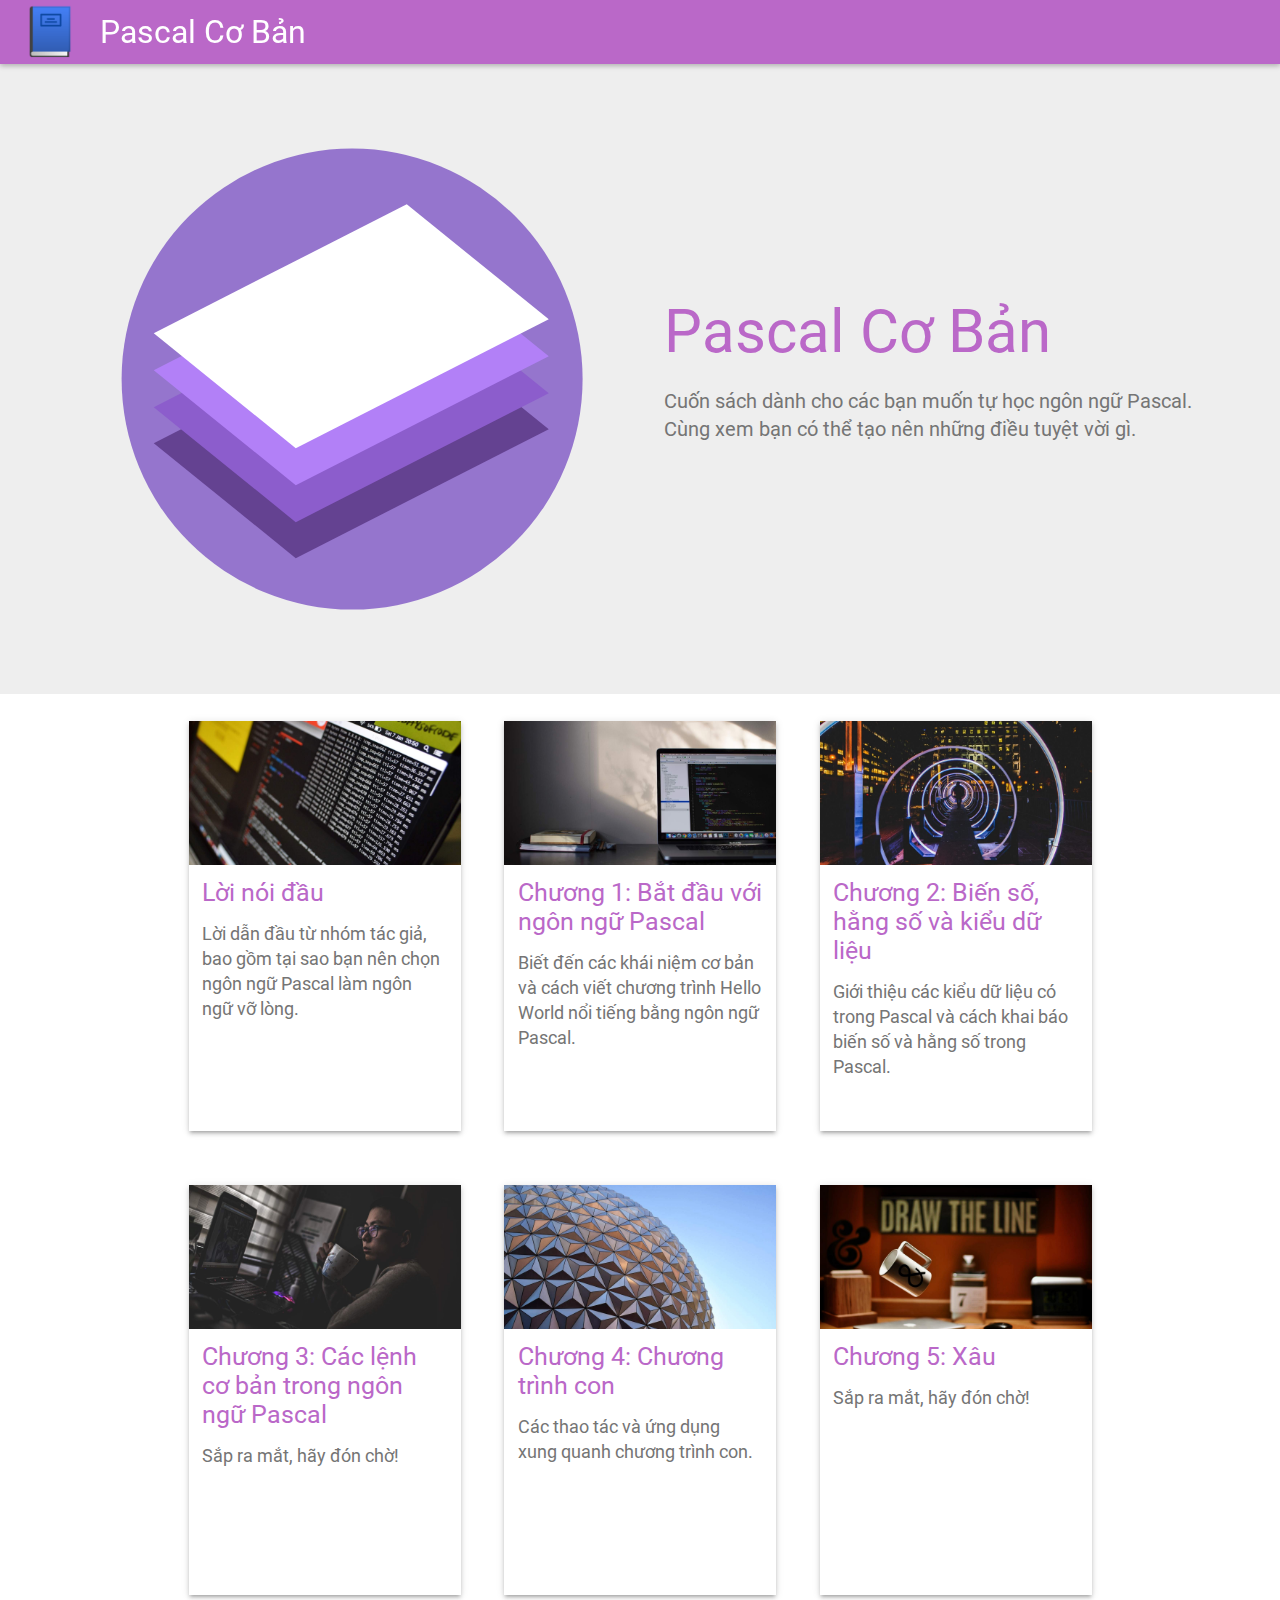
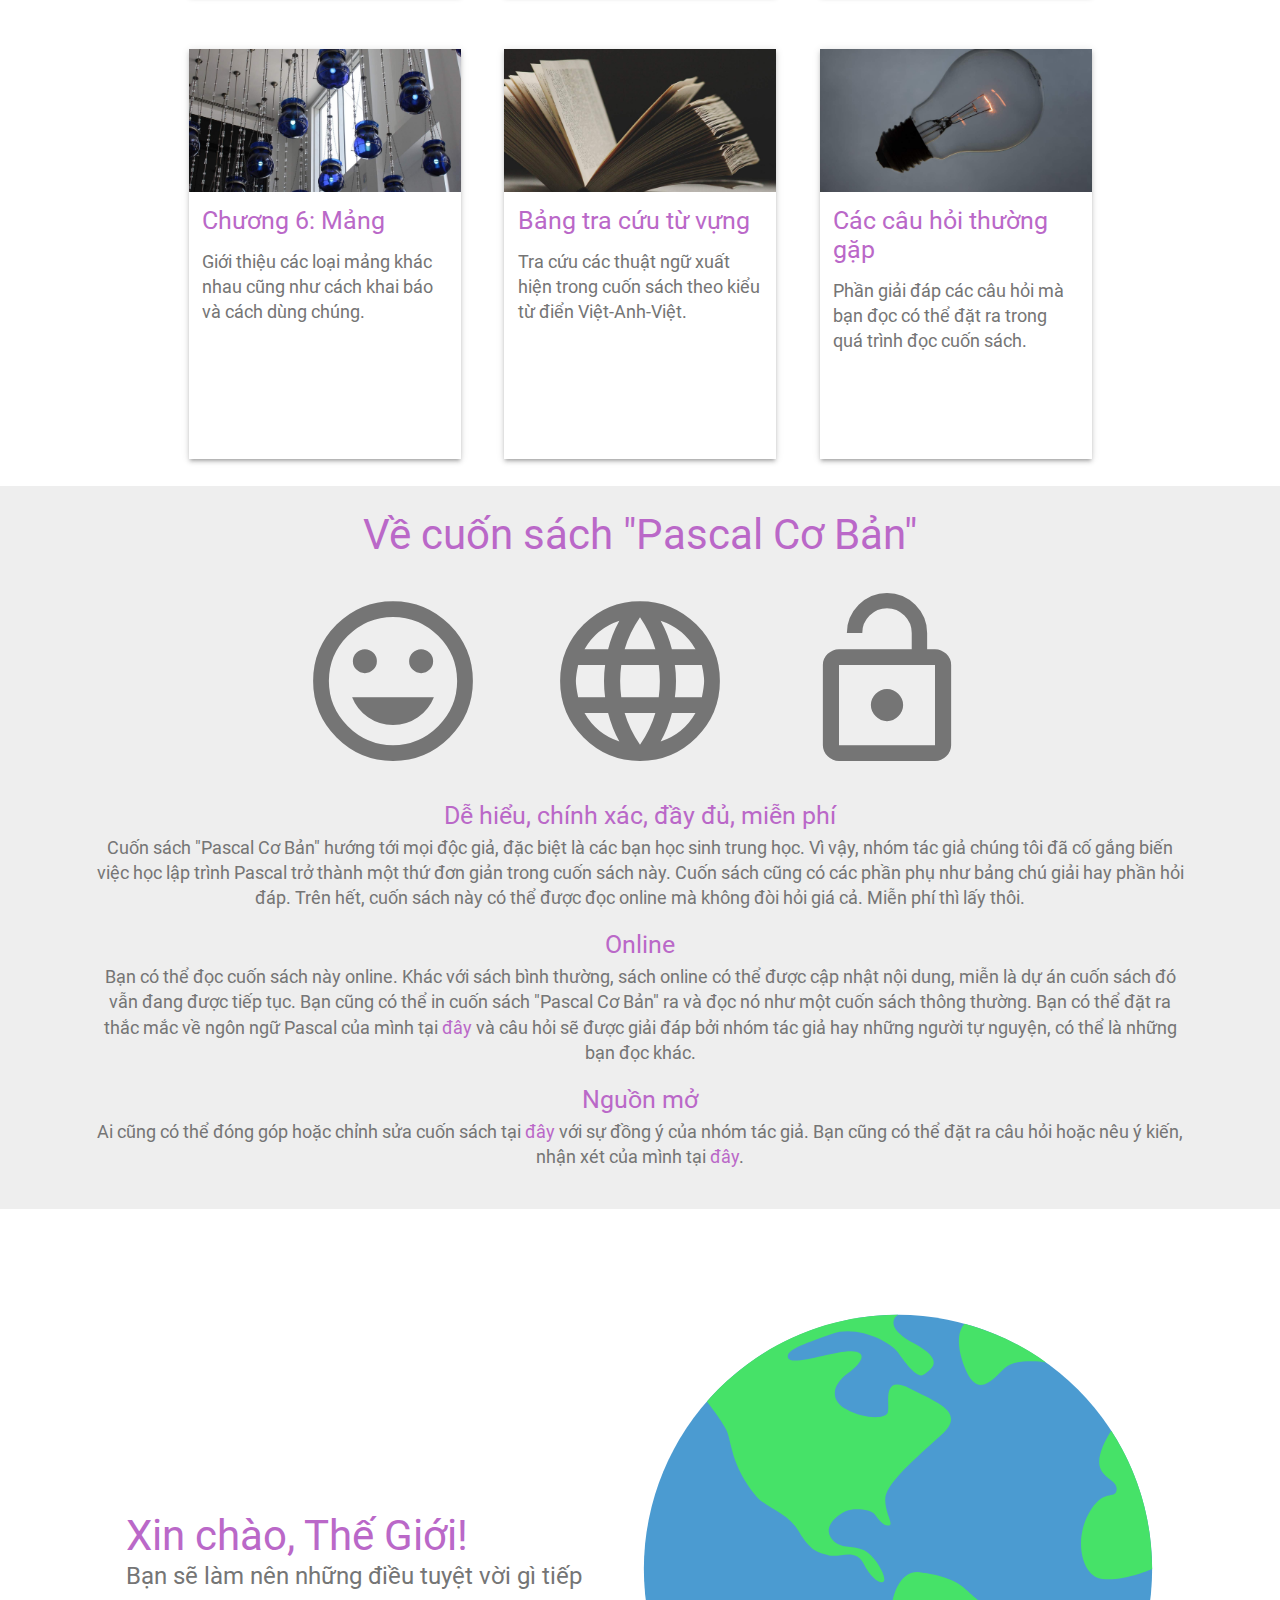
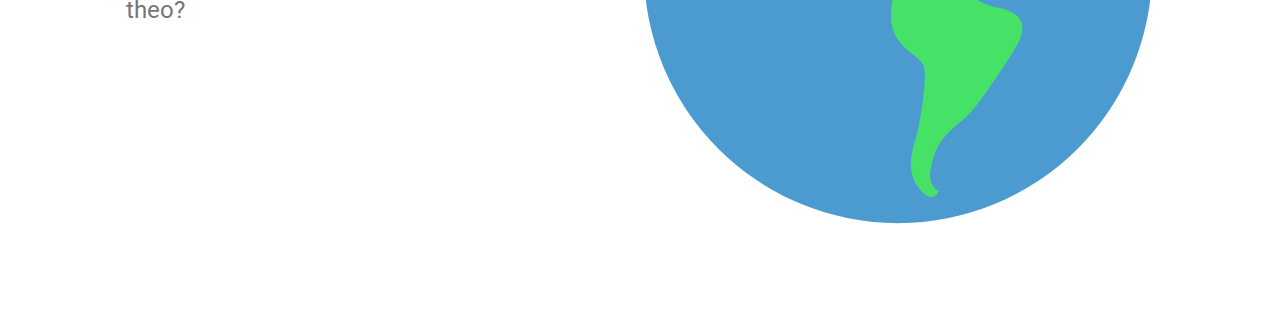
<file: index.html>
<!DOCTYPE html>
<html>
    <head>
        <meta charset="utf-8" />
        <meta name="viewport" content="width=device-width, initial-scale=1.0" />
        <meta name="author" content="Nguyen Hoang Duong" />
        <meta name="keywords" content="Pascal,Cơ Bản,Sách,42tm" />
        <title>Pascal Cơ Bản</title>
        <link rel="icon" href="favicon.png" />
        <link rel="stylesheet" href="lib/material-icons/material-icons.css" />
        <link rel="stylesheet" href="css/style.css" />
    </head>
    <body>
        <div id="nav-bar">
            <div class="logo-wrapper">
                <img class="logo" src="favicon.png" alt="Logo" />
            </div>
            <div class="text-wrapper">
                Pascal Cơ Bản
            </div>
        </div>
        <section id="opening">
            <iframe src="assets/iframe/book-stack/index.html"></iframe><!--
         --><div>
                <div>
                    <h1>Pascal Cơ Bản</h1>
                    <p>
                        Cuốn sách dành cho các bạn muốn tự học ngôn ngữ Pascal.<br />
                        Cùng xem bạn có thể tạo nên những điều tuyệt vời gì.
                    </p>
                </div>
            </div>
        </section>
        <section id="cards">
            <a>
                <div class="card-bg-img"></div>
                <h3>Lời nói đầu</h3>
                <p>Lời dẫn đầu từ nhóm tác giả, bao gồm tại sao bạn nên chọn ngôn ngữ Pascal làm ngôn ngữ vỡ lòng.</p>
            </a><!--

         --><a>
                <div class="card-bg-img"></div>
                <h3>Chương 1: Bắt đầu với ngôn ngữ Pascal</h3>
                <p>Biết đến các khái niệm cơ bản và cách viết chương trình Hello World nổi tiếng bằng ngôn ngữ Pascal.</p>
            </a><!--

         --><a>
                <div class="card-bg-img"></div>
                <h3>Chương 2: Biến số, hằng số và kiểu dữ liệu</h3>
                <p>Giới thiệu các kiểu dữ liệu có trong Pascal và cách khai báo biến số và hằng số trong Pascal.</p>
            </a><!--

         --><a>
                <div class="card-bg-img"></div>
                <h3>Chương 3: Các lệnh cơ bản trong ngôn ngữ Pascal</h3>
                <p>Sắp ra mắt, hãy đón chờ!</p>
            </a><!--

         --><a>
                <div class="card-bg-img"></div>
                <h3>Chương 4: Chương trình con</h3>
                <p>Các thao tác và ứng dụng xung quanh chương trình con.</p>
            </a><!--

         --><a>
                <div class="card-bg-img"></div>
                <h3>Chương 5: Xâu</h3>
                <p>Sắp ra mắt, hãy đón chờ!</p>
            </a><!--

         --><a>
                <div class="card-bg-img"></div>
                <h3>Chương 6: Mảng</h3>
                <p>Giới thiệu các loại mảng khác nhau cũng như cách khai báo và cách dùng chúng.</p>
            </a><!--

         --><a>
                <div class="card-bg-img"></div>
                <h3>Bảng tra cứu từ vựng</h3>
                <p>Tra cứu các thuật ngữ xuất hiện trong cuốn sách theo kiểu từ điển Việt-Anh-Việt.</p>
            </a><!--

         --><a>
                <div class="card-bg-img"></div>
                <h3>Các câu hỏi thường gặp</h3>
                <p>Phần giải đáp các câu hỏi mà bạn đọc có thể đặt ra trong quá trình đọc cuốn sách.</p>
            </a>
        </section>
        <section id="about">
            <h2>Về cuốn sách <span class="book-title">"Pascal Cơ Bản"</span></h2>
            <i class="material-icons">tag_faces</i>
            <i class="material-icons">language</i>
            <i class="material-icons">lock_open</i>
            <div>
                <h3>Dễ hiểu, chính xác, đầy đủ, miễn phí</h3>
                <p>
                    Cuốn sách "Pascal Cơ Bản" hướng tới mọi độc giả, đặc biệt là các bạn học sinh trung học.
                    Vì vậy, nhóm tác giả chúng tôi đã cố gắng biến việc học lập trình Pascal trở thành một thứ
                    đơn giản trong cuốn sách này. Cuốn sách cũng có các phần phụ như bảng chú giải hay phần hỏi đáp.
                    Trên hết, cuốn sách này có thể được đọc online mà không đòi hỏi giá cả. Miễn phí thì lấy thôi.
                </p>
            </div>
            <div>
                <h3>Online</h3>
                <p>
                    Bạn có thể đọc cuốn sách này online. Khác với sách bình thường, sách online có thể được cập nhật nội dung,
                    miễn là dự án cuốn sách đó vẫn đang được tiếp tục. Bạn cũng có thể in cuốn sách "Pascal Cơ Bản" ra và đọc
                    nó như một cuốn sách thông thường. Bạn có thể đặt ra thắc mắc về ngôn ngữ Pascal của mình tại
                    <a href="http://github.com/42tm/pascal-notes/issues">đây</a> và câu hỏi sẽ được giải đáp bởi nhóm tác giả
                    hay những người tự nguyện, có thể là những bạn đọc khác.
                </p>
            </div>
            <div>
                <h3>Nguồn mở</h3>
                <p>
                    Ai cũng có thể đóng góp hoặc chỉnh sửa cuốn sách tại <a href="http://github.com/42tm/pascal-notes">đây</a>
                    với sự đồng ý của nhóm tác giả. Bạn cũng có thể đặt ra câu hỏi hoặc nêu ý kiến, nhận xét của mình tại
                    <a href="http://github.com/42tm/pascal-notes/issues">đây</a>.
                </p>
            </div>
        </section>
        <section id="ending">
            <div>
                <div class="text-wrapper">
                    <h2>Xin chào, Thế Giới!</h2>
                    <span>Bạn sẽ làm nên những điều tuyệt vời gì tiếp theo?</span> <br />
                </div>
            </div>
            <div>
                <div class="img-wrapper">
                    <img src="assets/img/earth.svg" />
                </div>
            </div>
        </section>
    </body>
</html>
</file>
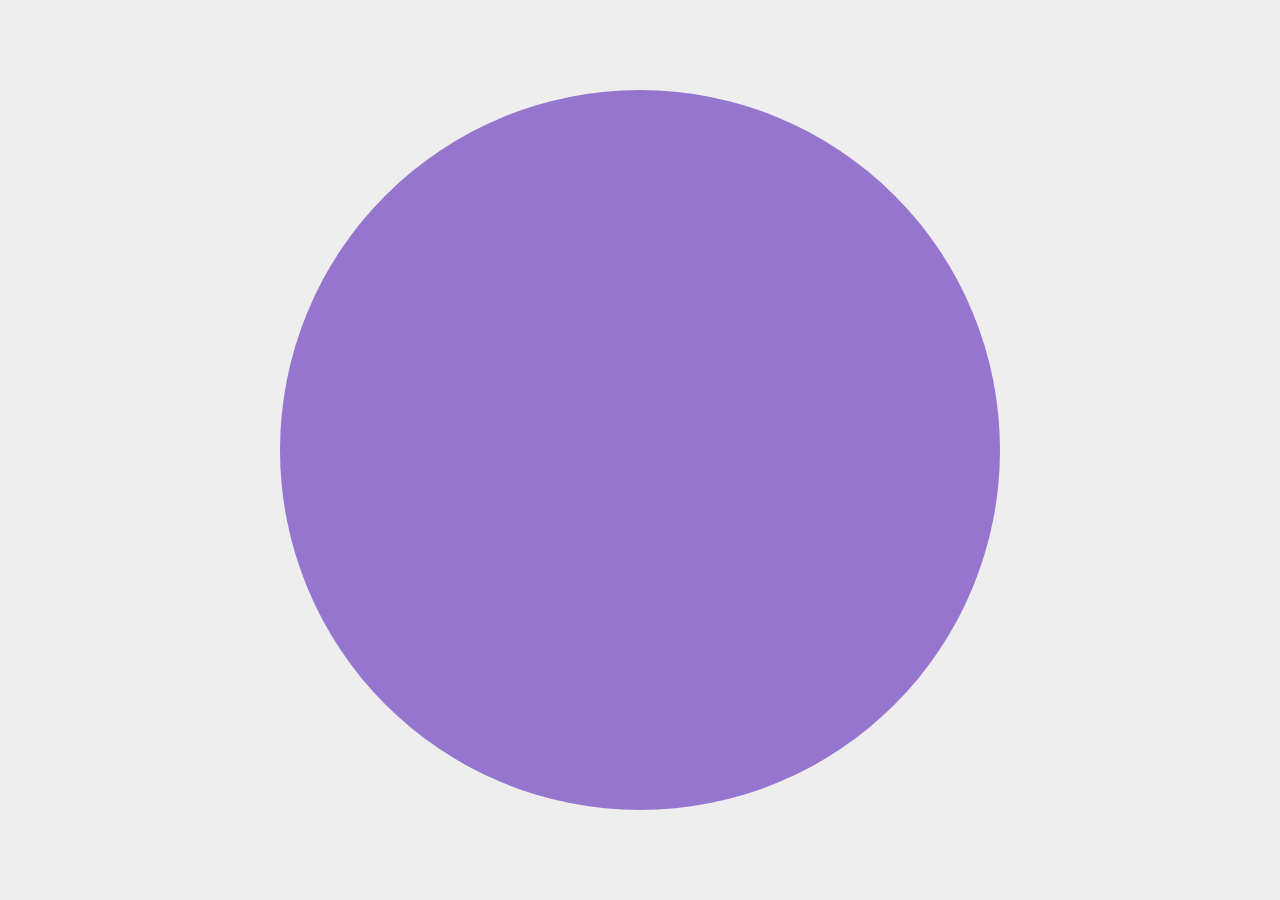
<file: assets/iframe/book-stack/index.html>
<!DOCTYPE html>
<html>
    <head>
        <meta name="viewport" content="width=device-width, initial-scale=1.0" />
        <meta name="author" content="Nguyen Hoang Duong" />
        <title>Sheets Stack for Pascal Notes Web</title>
        <link rel="stylesheet" href="animation.css" />
        <link rel="stylesheet" href="style.css" />
    </head>
    <body>
        <div id="back">
            <div class="sheet" id="sh_1"></div>
            <div class="sheet" id="sh_2"></div>
            <div class="sheet" id="sh_3"></div>
            <div class="sheet" id="sh_4"></div>
        </div>
    </body>
</html>
</file>
<file: lib/material-icons/material-icons.css>
@font-face {
  font-family: 'Material Icons';
  font-style: normal;
  font-weight: 400;
  src: url(MaterialIcons-Regular.eot); /* For IE6-8 */
  src: local('Material Icons'),
       local('MaterialIcons-Regular'),
       url(MaterialIcons-Regular.woff2) format('woff2'),
       url(MaterialIcons-Regular.woff) format('woff'),
       url(MaterialIcons-Regular.ttf) format('truetype');
}

.material-icons {
  font-family: 'Material Icons';
  font-weight: normal;
  font-style: normal;
  font-size: 24px;  /* Preferred icon size */
  display: inline-block;
  line-height: 1;
  text-transform: none;
  letter-spacing: normal;
  word-wrap: normal;
  white-space: nowrap;
  direction: ltr;

  /* Support for all WebKit browsers. */
  -webkit-font-smoothing: antialiased;
  /* Support for Safari and Chrome. */
  text-rendering: optimizeLegibility;

  /* Support for Firefox. */
  -moz-osx-font-smoothing: grayscale;

  /* Support for IE. */
  font-feature-settings: 'liga';
}
</file>
<file: css/style.css>
/**
 style.css - Pascal Notes stylesheet
 http://42tm.github.io/pascal-notes-web
 Contents from pascal-notes (http://42tm.github.io/pascal-notes), CC BY-SA 4.0 licensed

 Author: Nguyen Hoang Duong <you_create@protonmail.com>, 42tm Team
 */

@font-face {
    font-family: "Roboto";
    src: url("../fonts/Roboto/Roboto.eot") format("embedded-opentype"),
         url("../fonts/Roboto/Roboto.woff") format("woff"),
         url("../fonts/Roboto/Roboto.woff2") format("woff2"),
         url("../fonts/Roboto/Roboto.ttf") format("truetype"),
         url("../fonts/Roboto/Roboto.svg") format("svg");
}

@font-face {
    font-family: "Noto Sans";
    src: url("../fonts/Noto_Sans/NotoSans.eot") format("embedded-opentype"),
         url("../fonts/Noto_Sans/NotoSans.woff") format("woff"),
         url("../fonts/Noto_Sans/NotoSans.woff2") format("woff2"),
         url("../fonts/Noto_Sans/NotoSans.ttf") format("truetype"),
         url("../fonts/Noto_Sans/NotoSans.svg") format("svg");

}

* {
    font-family: Roboto, Noto Sans, Helvetica, sans-serif;
    color: white;
}

html, body {
    width: 100%;
    margin: 0px;
}

/*
  Universal font-size. When doing responsive design on this page, you can change
  this value, however some of the font-size properties are set directly to that
  element, so you have to do some separated CSS rules to change them also.
 */
html { font-size: 16px; }

h1, h2, h3, h4, h5, h6 {
    margin: 0px;
    color: #BA68C8;
    font-weight: 300;
}

h1 { font-size: 3.75rem; }
h2 { font-size: 2.625rem; }
h3 { font-size: 1.5625rem; }

p, span {
    font-size: 1.125rem;
    line-height: 1.4;
    color: #757575;
}

a {
    color: #BA68C8;
    text-decoration: none;
}

i {
    color: #757575;
}

/*
  Fit image into container while keeping its aspect ratio.
  For example, if the container is a portrait, and the image is horizontal,
  the width of the image extends to the edges of the container.
 */
.logo-wrapper > img,
.img-wrapper > img {
    margin: 0px;
    height: 100%;
    width: 100%;
    -o-object-fit: contain;
       object-fit: contain;
}

#nav-bar {
    top: 0px;
    display: flex;
    position: fixed;
    height: 64px;
    width: 100%;
    background-color: #BA68C8;
    -webkit-box-shadow: 0 2px 5px rgba(0, 0, 0, 0.26);
       -moz-box-shadow: 0 2px 5px rgba(0, 0, 0, 0.26);
            box-shadow: 0 2px 5px rgba(0, 0, 0, 0.26);
}

#nav-bar > div {
    position: relative;
    display: inline-block;
    top: 50%;
    -webkit-transform: translateY(-50%);
       -moz-transform: translateY(-50%);
        -ms-transform: translateY(-50%);
         -o-transform: translateY(-50%);
            transform: translateY(-50%);
}

#nav-bar > .logo-wrapper {
    height: 85%;
    width: 100px;
}

#nav-bar > .text-wrapper {
    display: inline-flex;
    height: 85%;
    font-size: 2rem;
    align-items: center;
}

section#opening {
    /*
      Navigation bar + section#opening can only take up 100% of viewport height.
      A CSS rule in a media query does not make that true, due to aspect ratio.
     */
      margin-top: 64px;
      height: -webkit-calc(100vh - 64px);
      height:    -moz-calc(100vh - 64px);
      height:         calc(100vh - 64px);
    width: 100%;
    text-align: center;
    background-color: #EEE;
}

section#opening > * {
    height: 100%;
    width: 45%;
}

section#opening > iframe {
    display: inline-block;
    border: none;
}

section#opening > div {
    display: inline-flex;
    vertical-align: top;
    align-items: center;
    justify-content: center;
    text-align: left;
}

section#opening p {
    font-size: 1.25rem;
}

section#cards {
    /*
      This value is used on large display.
      On smaller display, the value may be higher. See the media queries.
     */
      width: 85%;
    margin: 0 auto;
    text-align: center;
}

section#cards > a {
    margin: 2.5% 2%;
    width: 25%;  /* This value may be higher in media queries, for good look. */
    /*
     Height in relation to viewport width.
     When the viewport height changes, the cards' height remain the same.
     */
      height: -webkit-calc(10vw * 3.2);
      height:    -moz-calc(10vw * 3.2);
      height:         calc(10vw * 3.2);
    display: inline-block;
    -webkit-box-shadow: 0 3px 4px 0 rgba(0, 0, 0, 0.14), 0 3px 3px -2px rgba(0, 0, 0, 0.2), 0 1px 8px 0 rgba(0, 0, 0, 0.12);
       -moz-box-shadow: 0 3px 4px 0 rgba(0, 0, 0, 0.14), 0 3px 3px -2px rgba(0, 0, 0, 0.2), 0 1px 8px 0 rgba(0, 0, 0, 0.12);
            box-shadow: 0 3px 4px 0 rgba(0, 0, 0, 0.14), 0 3px 3px -2px rgba(0, 0, 0, 0.2), 0 1px 8px 0 rgba(0, 0, 0, 0.12);
    -webkit-transition: 380ms;
       -moz-transition: 380ms;
         -o-transition: 380ms;
            transition: 380ms;
    vertical-align: top;
}

section#cards > a:hover {
    -webkit-box-shadow: 0 5px 28px rgba(0, 0, 0, 0.25), 0 5px 10px rgba(0, 0, 0, 0.22);
       -moz-box-shadow: 0 5px 28px rgba(0, 0, 0, 0.25), 0 5px 10px rgba(0, 0, 0, 0.22);
            box-shadow: 0 5px 28px rgba(0, 0, 0, 0.25), 0 5px 10px rgba(0, 0, 0, 0.22);
}

section#cards > a > .card-bg-img {
    width: 100%;
    height: 35%;
}

section#cards > a:first-child > .card-bg-img {
    background: url("../assets/img/card-1-bg.jpg") center center no-repeat;
    background-size: cover;
}

section#cards > a:nth-child(2) > .card-bg-img {
    background: url("../assets/img/card-2-bg.jpg") center center no-repeat;
    background-size: cover;
}

section#cards > a:nth-child(3) > .card-bg-img {
    background: url("../assets/img/card-3-bg.jpg") center center no-repeat;
    background-size: cover;
}

section#cards > a:nth-child(4) > .card-bg-img {
    background: url("../assets/img/card-4-bg.jpg") center center no-repeat;
    background-size: cover;
}

section#cards > a:nth-child(5) > .card-bg-img {
    background: url("../assets/img/card-5-bg.jpg") center center no-repeat;
    background-size: cover;
}

section#cards > a:nth-child(6) > .card-bg-img {
    background: url("../assets/img/card-6-bg.jpg") center center no-repeat;
    background-size: cover;
}

section#cards > a:nth-child(7) > .card-bg-img {
    background: url("../assets/img/card-7-bg.jpg") center center no-repeat;
    background-size: cover;
}

section#cards > a:nth-last-child(2) > .card-bg-img {
    background: url("../assets/img/card-glossary-bg.jpg") center center no-repeat;
    background-size: cover;
}

section#cards > a:last-child > .card-bg-img {
    background: url("../assets/img/card-faq-bg.jpg") center center no-repeat;
    background-size: cover;
}

section#cards h3,
section#cards p {
    text-align: left;
    margin: 5% 5%;
}

section#about {
    text-align: center;
    background-color: #EEE;
}

section#about {
    padding: 20px 0px;
}

section#about > h2 {
    padding-bottom: 20px;
}

section#about > h2 > * {
    color: inherit;
    font-size: inherit;
}

section#about > i {
    display: inline-block;
    font-size: 15vw;
    margin: 0px 2%;
}

section#about > div {
    margin: 20px auto;
    width: 85%;
    text-align: center;
}

section#about > div > p {
    margin-top: 5px;
    margin-bottom: 5px;
}

section#ending {
    text-align: center;
    width: 100%;
    background-color: white;
}

section#ending > div {
    display: inline-flex;
    justify-content: center;
    align-items: center;
    vertical-align: top;
    width: 40%;
    height: 80vh;
}

section#ending .text-wrapper {
    height: max-content;
    width: 100%;
    text-align: left;
}

section#ending .text-wrapper > span {
    font-size: 1.5rem;
}

section#ending > div > .img-wrapper {
    height: 90%;
    max-width: 100%;
}

@media (orientation: portrait) {
    section#opening { height: 80vh; }
    section#opening > * { width: 100%; }

    section#opening > iframe {
        height: 60%;
        display: block;
    }

    section#opening > div {
        margin: 0 auto;
        display: flex;
        height: 40%;
        /*
          Using this instead of padding because
          there's no other good way of doing it.
         */
          width: -webkit-calc(100% - 60px);
          width:    -moz-calc(100% - 60px);
          width:         calc(100% - 60px);
    }

    section#opening > div p {
        margin: auto;
        width: 90%;
    }

    section#opening > div > div {
        text-align: center;
    }

    section#ending > div {
        display: flex;
        width: 90%;
        margin: 0 auto;
    }

    section#ending > div:first-child {
        height: auto;
        padding: 6% 0px;
    }

    section#ending > div:last-child {
        height: 55vh;
    }

    section#ending > div > div {
        text-align: center !important;
    }
}

/* An iPad Air is an example for max aspect ration of 3/2. */
@media (max-aspect-ratio: 3 / 2) {
    /* In such small aspect ratios, the iframe leaves lots of huge space */
      section#opening {
          height: 70vh;
      }
}

@media (min-width: 1450px) {
    html { font-size: 20px; }

    section#opening p {
        font-size: 1.6rem;
    }

    section#cards > a {
        width: 30%;
        height: -webkit-calc(10vw * 3.6);
        height:    -moz-calc(10vw * 3.6);
        height:         calc(10vw * 3.6);
        margin: 2.5% 0.8%;
    }
}

@media (min-width: 1600px) {
    html { font-size: 22px; }
}

@media (min-width: 1800px) {
    #nav-bar { height: 75px; }
    html { font-size: 25px; }
}

@media (min-width: 2000px) {
    html { font-size: 28px; }
}

@media (min-width: 2300px) {
    #nav-bar { height: 100px; }
    html { font-size: 32px; }
}

/* Big tablets (like iPad Pro 1366 x 1024) in portrait. */
@media (min-width: 980px) and (max-width: 1200px) and (orientation: portrait) {
    html { font-size: 18px; }

    section#opening {
        height: 60vh;
    }

    section#cards {
        width: 100%;
    }

    section#cards > a {
        margin: 2.5% 0.5%;
        width: 30%;
        height: -webkit-calc(10vw * 4.7);
        height:    -moz-calc(10vw * 4.7);
        height:         calc(10vw * 4.7);
    }

    section#opening > iframe { height: 70%; }
    section#opening > div { height: 30%; }
    section#opening > div p { width: 100%; }
}

/* Tablets (like an iPad Air or iPad Mini) in landscape. */
@media (max-width: 1200px) and (orientation: landscape) {
    html { font-size: 17px; }

    section#cards {
        width: 100%;
    }

    section#cards > a {
        /*
          Compact display of cards, 3 per row.
          Also applied to devices with width ranging from 767px to 1200px
          viewing in landscape mode.
         */
          margin: 2.5% 1%;
          width: 30%;
          height: -webkit-calc(10vw * 4.3);
          height:    -moz-calc(10vw * 4.3);
          height:         calc(10vw * 4.3);
    }
}

/* Tablets like Google Nexus 7 in landscape. */
@media (max-width: 979px) and (orientation: landscape) {
    html { font-size: 15px; }
    h1 { font-size: 3.2rem; }

    section#cards > a {
        height: -webkit-calc(10vw * 4.6);
        height:    -moz-calc(10vw * 4.6);
        height:         calc(10vw * 4.6);
    }
}

/* Big tablets like Google Nexus 10 (larger than Nexus 7) in portrait. */
@media (max-width: 979px) and (orientation: portrait) {
    h3 { font-size: 1.7rem; }
    p, span { font-size: 1.5rem; }

    section#opening > div > div > p {
        font-size: 1.5rem;
    }

    section#cards {
        width: 100%;
    }

    section#cards > a {
        width: 40%;
        height: -webkit-calc(10vw * 5.8);
        height:    -moz-calc(10vw * 5.8);
        height:         calc(10vw * 5.8);
    }

    section#about > div > h3 {
        font-size: 2.2rem;
    }
}

/* Phones in landscape. */
@media (max-width: 767px) and (orientation: landscape) {
    html { font-size: 15px; }
    h1 { font-size: 3rem; }
    h2 { font-size: 1.8rem; }
    h3 { font-size: 1.4rem; }

    #nav-bar {
        height: 50px;
    }

    section#opening {
        margin-top: 50px;
        height: -webkit-calc(100vh - 50px);
        height:    -moz-calc(100vh - 50px);
        height:         calc(100vh - 50px);
    }

    section#cards {
        width: 95%;
    }

    section#cards > a {
        width: 40%;
        height: 85vh;
    }

    section#ending .text-wrapper > span {
        font-size: 1.2rem;
    }
}

/* Small to medium tablets and some phones in portrait. */
@media (max-width: 767px) and (orientation: portrait) {
    h3 { font-size: 1.8rem; }
    p, span { font-size: 1.6rem; }

    section#opening > div > div > p {
        font-size: 1.7rem;
    }

    section#cards > a {
        margin: 5% auto;
        display: block;
        /*
          Display cards, one on each row.
          Applied for width of 767px and smaller, let alone the orientation.
         */
        width: 90%;
        height: 150px;
    }

    section#cards > a > .card-bg-img,
    section#cards > a > h3 {
        display: inline-block;
    }

    section#cards > a > .card-bg-img {
        height: 100%;
        width: 35%;
        float: left;
    }

    section#cards > a > p {
        display: none;
    }

    section#cards > a > h3 {
        position: relative;
        margin: 0px;
        padding: 10px;
        /*
          Position the h3 block at the center.
          The 20px is due to the padding of 10px (set above).
         */
        width: -webkit-calc(65% - 20px);
        width:    -moz-calc(65% - 20px);
        width:         calc(65% - 20px);
        height: -webkit-calc(100% - 20px);
        height:    -moz-calc(100% - 20px);
        height:         calc(100% - 20px);
    }

    section#about > h2 > .book-title {
        display: block;  /* This functions as a break line. */
    }

    section#about h3 {
        font-size: 2rem;
    }
}

@media (max-width: 600px) and (orientation: landscape) {
    html { font-size: 13px; }
}

/* Phones in portrait. */
@media (max-width: 480px) {
    html { font-size: 11px; }

    section#opening > div {
        padding: 5px;
    }

    section#about > h2 > .book-title {
        display: block;  /* This functions as a break line. */
    }

    section#cards > a {
        height: 120px;
    }
}

/* Small phones. And perhaps watches. */
@media (max-width: 350px) {
    html { font-size: 10px; }
}
</file>
<file: assets/iframe/book-stack/animation.css>
@-webkit-keyframes sh-1-move {
    from { background-color: rgba(0, 0, 0, 0); }
    to { bottom: 49%; background-color: white; } }

@-moz-keyframes sh-1-move {
    from { background-color: rgba(0, 0, 0, 0); }
    to { bottom: 49%; background-color: white; } }

@-o-keyframes sh-1-move {
    from { background-color: rgba(0, 0, 0, 0); }
    to { bottom: 49%; background-color: white; } }

@keyframes sh-1-move {
    from { background-color: rgba(0, 0, 0, 0); }
    to { bottom: 49%; background-color: white; } }

@-webkit-keyframes sh-2-move {
    from { background-color: rgba(0, 0, 0, 0); }
    to { bottom: 41%; background-color: #B280F7; } }

@-moz-keyframes sh-2-move {
    from { background-color: rgba(0, 0, 0, 0); }
    to { bottom: 41%; background-color: #B280F7; } }

@-o-keyframes sh-2-move {
    from { background-color: rgba(0, 0, 0, 0); }
    to { bottom: 41%; background-color: #B280F7; } }

@keyframes sh-2-move {
    from { background-color: rgba(0, 0, 0, 0); }
    to { bottom: 41%; background-color: #B280F7; } }

@-webkit-keyframes sh-3-move {
    from { background-color: rgba(0, 0, 0, 0); }
    to { bottom: 33%; background-color: #8C5DCC; } }

@-moz-keyframes sh-3-move {
    from { background-color: rgba(0, 0, 0, 0); }
    to { bottom: 33%; background-color: #8C5DCC; } }

@-o-keyframes sh-3-move {
    from { background-color: rgba(0, 0, 0, 0); }
    to { bottom: 33%; background-color: #8C5DCC; } }

@keyframes sh-3-move {
    from { background-color: rgba(0, 0, 0, 0); }
    to { bottom: 33%; background-color: #8C5DCC; } }

@-webkit-keyframes sh-4-move {
    from { background-color: rgba(0, 0, 0, 0); }
    to { bottom: 25%; background-color: #644291; } }

@-moz-keyframes sh-4-move {
    from { background-color: rgba(0, 0, 0, 0); }
    to { bottom: 25%; background-color: #644291; } }

@-o-keyframes sh-4-move {
    from { background-color: rgba(0, 0, 0, 0); }
    to { bottom: 25%; background-color: #644291; } }

@keyframes sh-4-move {
    from { background-color: rgba(0, 0, 0, 0); }
    to { bottom: 25%; background-color: #644291; } }
</file>
<file: assets/iframe/book-stack/style.css>
html {
    width: 100vw;
    height: 100vh;
    background-color: #EEEEEE;
}

body {
    margin: 0px;
    position: relative;
    top: 50%;
    left: 50%;
    width: 80vh;
    height: 80vh;
    -webkit-transform: translateX(-50%) translateY(-50%);
       -moz-transform: translateX(-50%) translateY(-50%);
        -ms-transform: translateX(-50%) translateY(-50%);
         -o-transform: translateX(-50%) translateY(-50%);
            transform: translateX(-50%) translateY(-50%);
}

#back {
    width: 100%;
    height: 100%;
    border-radius: 100%;
    background-color: #9575CD;
}

.sheet {
    position: absolute;
    width: 55%;
    height: 25%;
    left: 50%;
    bottom: 20%;
    background-color: rgba(0, 0, 0, 0);
    -webkit-transform: translateX(-50%) skew(51deg, 153deg);
       -moz-transform: translateX(-50%) skew(51deg, 153deg);
        -ms-transform: translateX(-50%) skew(51deg, 153deg);
         -o-transform: translateX(-50%) skew(51deg, 153deg);
            transform: translateX(-50%) skew(51deg, 153deg);
}

#sh_1 {
    -webkit-animation: sh-1-move 1s 100ms forwards;
       -moz-animation: sh-1-move 1s 100ms forwards;
         -o-animation: sh-1-move 1s 100ms forwards;
            animation: sh-1-move 1s 100ms forwards;
    z-index: 4;
}

#sh_2 {
    -webkit-animation: sh-2-move 1s 250ms forwards;
       -moz-animation: sh-2-move 1s 250ms forwards;
         -o-animation: sh-2-move 1s 250ms forwards;
            animation: sh-2-move 1s 250ms forwards;
    z-index: 3;
}

#sh_3 {
    -webkit-animation: sh-3-move 1s 400ms forwards;
       -moz-animation: sh-3-move 1s 400ms forwards;
         -o-animation: sh-3-move 1s 400ms forwards;
            animation: sh-3-move 1s 400ms forwards;
    z-index: 2;
}

#sh_4 {
    -webkit-animation: sh-4-move 1s 550ms forwards;
       -moz-animation: sh-4-move 1s 550ms forwards;
         -o-animation: sh-4-move 1s 550ms forwards;
            animation: sh-4-move 1s 550ms forwards;
    z-index: 1;
}

@media (orientation: portrait) {
    body {
        height: 80vw;
        width: 80vw;
    }
}
</file>
